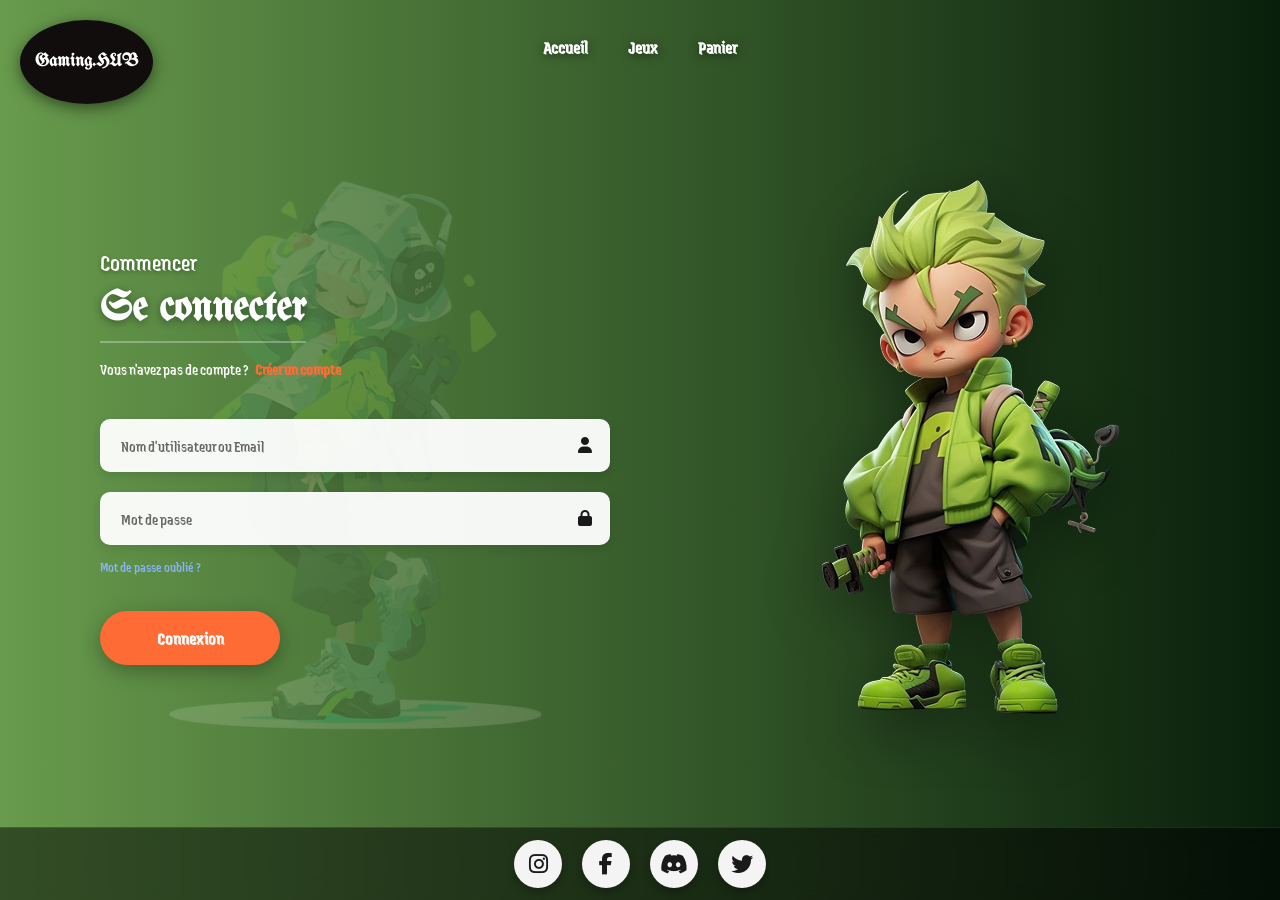
<file: content/connexion.html>
<!DOCTYPE html>
<html lang="fr">
<head>
    <meta charset="UTF-8">
    <meta name="viewport" content="width=device-width, initial-scale=1.0">
    <meta name="apple-mobile-web-app-capable" content="yes">
    <meta name="theme-color" content="#0a0a0a">
    <title>Se connecter - Gaming.HUB</title>
    <link rel="stylesheet" href="../style/connexion.css">
    <link rel="stylesheet" href="https://cdnjs.cloudflare.com/ajax/libs/font-awesome/6.4.0/css/all.min.css">
    <link href="https://fonts.googleapis.com/css2?family=Jaini+Purva&family=UnifrakturMaguntia&display=swap" rel="stylesheet">
</head>
<body>

    <div class="body-background"></div>

    <div class="logo-circle">
        <span>Gaming.HUB</span>
    </div>

    <nav class="navbar">
        <ul class="nav-links">
            <li><a href="../index.html">Accueil</a></li>
            <li><a href="./jeux.html">Jeux</a></li>
            <li><a href="./panier.html">Panier</a></li>
        </ul>
    </nav>

    <div class="container">
        <div class="content-wrapper">
            
            <div class="form-section">
                
                <div class="form-header">
                    <p class="subtitle">Commencer</p>
                    <h1 class="title">Se connecter</h1>
                    <div class="register-link">
                        <span>Vous n'avez pas de compte ?</span>
                        <a href="./inscription.html">Créer un compte</a>
                    </div>
                </div>

                <!--  Formulaire avec ID pour JS -->
                <form class="login-form" id="loginForm">
                    <!--  Message d'erreur/succès -->
                    <div id="loginMessage" class="form-message"></div>
                    
                    <div class="form-group">
                        <input type="text" id="loginIdentifier" placeholder="Nom d'utilisateur ou Email" required>
                        <i class="fas fa-user"></i>
                    </div>

                    <div class="form-group">
                        <input type="password" id="loginPassword" placeholder="Mot de passe" required>
                        <i class="fas fa-lock"></i>
                    </div>

                    <div class="forgot-password">
                        <a href="#">Mot de passe oublié ?</a>
                    </div>

                    <button type="submit" class="btn-login">Connexion</button>
                </form>
            </div>

            <div class="character-section"></div>
        </div>
    </div>

    <div class="social-media">
        <a href="#"><i class="fab fa-instagram"></i></a>
        <a href="#"><i class="fab fa-facebook-f"></i></a>
        <a href="#"><i class="fab fa-discord"></i></a>
        <a href="#"><i class="fab fa-twitter"></i></a>
    </div>


    <script src="../javascript/connexion.js"></script>
</body>
</html>
</file>
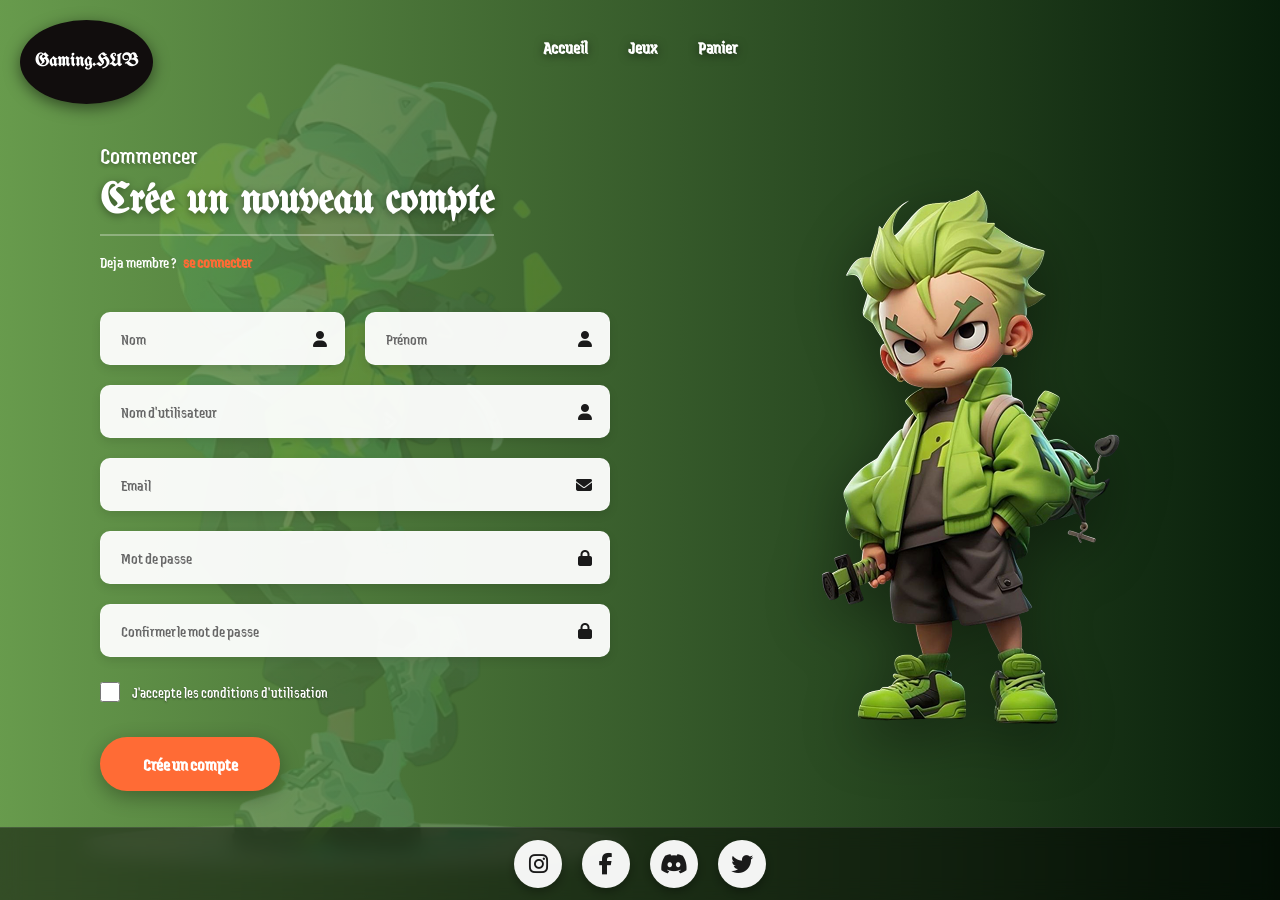
<file: content/inscription.html>
<!DOCTYPE html>
<html lang="fr">
<head>
    <meta charset="UTF-8">
    <meta name="viewport" content="width=device-width, initial-scale=1.0">
    <title>Créer un compte - Gaming.HUB</title>
    <link rel="stylesheet" href="../style/inscription.css">
    <link rel="stylesheet" href="https://cdnjs.cloudflare.com/ajax/libs/font-awesome/6.4.0/css/all.min.css">
    <link href="https://fonts.googleapis.com/css2?family=Jaini+Purva&family=UnifrakturMaguntia&display=swap" rel="stylesheet">
</head>
<body>

    <div class="body-background"></div>

    <div class="logo-circle">
        <span>Gaming.HUB</span>
    </div>

    <nav class="navbar">
        <ul class="nav-links">
            <li><a href="../index.html">Accueil</a></li>
            <li><a href="./jeux.html">Jeux</a></li>
            <li><a href="./panier.html">Panier</a></li>
        </ul>
    </nav>

    <!-- réseaux sociaux ICI, avant le container, directement dans body -->
    <div class="social-media">
        <a href="#"><i class="fab fa-instagram"></i></a>
        <a href="#"><i class="fab fa-facebook-f"></i></a>
        <a href="#"><i class="fab fa-discord"></i></a>
        <a href="#"><i class="fab fa-twitter"></i></a>
    </div>

    <div class="container">
        <div class="content-wrapper">
            <div class="form-section">
                <div class="form-header">
                    <p class="subtitle">Commencer</p>
                    <h1 class="title">Crée un nouveau compte</h1>
                    <div class="login-link">
                        <span>Deja membre ?</span>
                        <a href="./connexion.html">se connecter</a>
                    </div>
                </div>

                <form class="registration-form" id="registerForm">
                    <div id="registerMessage" class="form-message"></div>
                    
                    <div class="form-row">
                        <div class="form-group">
                            <input type="text" id="registerNom" placeholder="Nom" required>
                            <i class="fas fa-user"></i>
                        </div>
                        <div class="form-group">
                            <input type="text" id="registerPrenom" placeholder="Prénom" required>
                            <i class="fas fa-user"></i>
                        </div>
                    </div>

                    <div class="form-group">
                        <input type="text" id="registerUsername" placeholder="Nom d'utilisateur" required>
                        <i class="fas fa-user"></i>
                    </div>

                    <div class="form-group">
                        <input type="email" id="registerEmail" placeholder="Email" required>
                        <i class="fas fa-envelope"></i>
                    </div>

                    <div class="form-group">
                        <input type="password" id="registerPassword" placeholder="Mot de passe" required>
                        <i class="fas fa-lock"></i>
                    </div>

                    <div class="form-group">
                        <input type="password" id="registerConfirm" placeholder="Confirmer le mot de passe" required>
                        <i class="fas fa-lock"></i>
                    </div>

                    <div class="checkbox-group">
                        <input type="checkbox" id="conditions" required>
                        <label for="conditions">J'accepte les conditions d'utilisation</label>
                    </div>

                    <button type="submit" class="btn-submit">Crée un compte</button>
                </form>
            </div>

            <div class="character-section"></div>
        </div>
    </div>

    <script src="../javascript/inscription.js"></script>
    <script>
        document.querySelectorAll('.form-group input').forEach(input => {
            input.addEventListener('focus', () => {
                document.querySelector('.container').style.background = 'rgba(10, 10, 10, 0.7)';
            });
            input.addEventListener('blur', () => {
                document.querySelector('.container').style.background = 'rgba(10, 10, 10, 0.55)';
            });
        });
    </script>
</body>
</html>
</file>
<file: style/connexion.css>
/* ============================================
   RESET ET BASE
   ============================================ */
* {
    margin: 0;
    padding: 0;
    box-sizing: border-box;
}

html, body {
    width: 100%;
    min-height: 100vh;
    overflow-x: hidden;
}

body {
    font-family: 'Jaini Purva', cursive;
    background: #0a0a0a;
    color: #1a1a1a;
    position: relative;
}

/* FOND PLEIN ÉCRAN (Suppression du border-radius qui coupait l'écran) */
.body-background {
    position: fixed;
    top: 0;
    left: 0;
    width: 100vw;
    height: 100vh;
    background: linear-gradient(90deg, #72AB54 0%, #08210B 100%);
    opacity: 0.9;
    z-index: -1;
    pointer-events: none;
}

/* ===== LOGO ===== */
.logo-circle {
    position: fixed;
    top: 20px;
    left: 20px;
    width: 133px;
    height: 84px;
    background-color: #110D0D;
    border-radius: 50%;
    display: flex;
    align-items: center;
    justify-content: center;
    z-index: 1001;
    box-shadow: 0 4px 15px rgba(0,0,0,0.5);
}

.logo-circle span {
    font-family: 'UnifrakturMaguntia', cursive;
    font-size: 18px;
    font-weight: bold;
    color: #ffffff;
    text-align: center;
    line-height: 1.2;
}

/* ===== NAVIGATION ===== */
.navbar {
    position: fixed;
    top: 20px;
    left: 50%;
    transform: translateX(-50%);
    z-index: 1000;
    display: flex;
    justify-content: center;
    align-items: center;
    padding: 15px 20px;
    background: transparent;
    width: auto;
    max-width: 90vw;
}

.nav-links {
    display: flex;
    list-style: none;
    gap: 40px;
    flex-wrap: wrap;
    justify-content: center;
}

.nav-links a {
    font-family: 'Jaini Purva', cursive;
    color: #ffffff;
    text-decoration: none;
    font-size: 18px;
    font-weight: 600;
    transition: color 0.3s;
    text-shadow: 0 2px 10px rgba(0,0,0,0.5);
    white-space: nowrap;
}

.nav-links a:hover { color: #ff6b35; }

/* ===== CONTAINER ===== */
.container {
    width: 100%;
    min-height: 100vh;
    display: flex;
    align-items: center;
    justify-content: center;
    padding: 130px 60px 120px;
    position: relative;
    z-index: 2;
}

.content-wrapper {
    display: flex;
    width: 100%;
    max-width: 1400px;
    gap: 60px;
    align-items: center;
    justify-content: center;
}

/* ===== SECTION FORMULAIRE ===== */
.form-section {
    flex: 1;
    min-width: 0;
    max-width: 600px;
    position: relative;
    z-index: 1;
    background: transparent;
    padding: 40px;
    border-radius: 20px;
}

.form-section::before {
    content: '';
    position: absolute;
    top: 50%; left: 50%;
    transform: translate(-50%, -50%);
    width: 110%; height: 110%;
    background-image: url('../images/image12.png');
    background-size: contain; background-repeat: no-repeat; background-position: center;
    opacity: 0.15; z-index: -1; pointer-events: none;
    filter: drop-shadow(0 0 20px rgba(255,255,255,0.1));
}

.form-header { margin-bottom: 40px; }

.subtitle {
    font-size: 24px;
    color: #ffffff;
    margin-bottom: 10px;
    text-shadow: 0 2px 4px rgba(0,0,0,0.3);
}

.title {
    font-family: 'UnifrakturMaguntia', cursive;
    font-size: 42px;
    color: #ffffff;
    margin-bottom: 15px;
    border-bottom: 2px solid rgba(255,255,255,0.3);
    padding-bottom: 10px;
    display: inline-block;
    max-width: 100%;
    word-wrap: break-word;
    text-shadow: 0 2px 8px rgba(0,0,0,0.4);
}

.register-link { font-size: 16px; color: #ffffff; }
.register-link a {
    color: #ff6b35;
    text-decoration: none;
    font-weight: 600;
    margin-left: 5px;
}
.register-link a:hover { text-decoration: underline; }

/* ===== FORMULAIRE CONNEXION ===== */
.login-form {
    display: flex;
    flex-direction: column;
    gap: 20px;
}

.form-group { position: relative; }

.form-group input {
    width: 100%;
    padding: 15px 50px 15px 20px;
    border: 1px solid rgba(255,255,255,0.2);
    border-radius: 10px;
    background: rgba(255,255,255,0.95);
    font-family: 'Jaini Purva', cursive;
    font-size: 16px;
    color: #1a1a1a;
    outline: none;
    transition: all 0.3s;
    box-shadow: 0 4px 10px rgba(0,0,0,0.1);
}

.form-group input:focus {
    background: #ffffff;
    box-shadow: 0 0 0 3px rgba(255,107,53,0.4), 0 10px 20px rgba(0,0,0,0.2);
    transform: scale(1.01);
    border-color: #ff6b35;
}

.form-group input::placeholder { color: #666; }

.form-group i {
    position: absolute;
    right: 18px;
    top: 50%;
    transform: translateY(-50%);
    color: #1a1a1a;
    font-size: 16px;
    pointer-events: none;
}

/* ===== MOT DE PASSE OUBLIÉ ===== */
.forgot-password { margin-top: -10px; }
.forgot-password a {
    font-size: 14px;
    color: #8ab4f8; /* Bleu plus lisible sur fond sombre */
    text-decoration: none;
    transition: color 0.3s;
}
.forgot-password a:hover { color: #ff6b35; text-decoration: underline; }

/* ===== BOUTON CONNEXION ===== */
.btn-login {
    width: 180px;
    height: 54px;
    background: #ff6b35;
    color: #ffffff;
    border: none;
    border-radius: 30px;
    font-family: 'Jaini Purva', cursive;
    font-size: 18px;
    font-weight: bold;
    cursor: pointer;
    transition: all 0.3s;
    margin-top: 15px;
    box-shadow: 0 6px 20px rgba(0,0,0,0.3);
    display: flex;
    align-items: center;
    justify-content: center;
    touch-action: manipulation;
}

.btn-login:hover {
    background: #ff5722;
    transform: translateY(-3px);
    box-shadow: 0 10px 25px rgba(255,107,53,0.5);
}

.btn-login:active { transform: translateY(0); }

/* ===== RÉSEAUX SOCIAUX ===== */
.social-media {
    position: fixed;
    bottom: 0;
    left: 0;
    right: 0;
    width: 100%;
    transform: none;
    display: flex;
    flex-direction: row;
    flex-wrap: nowrap;
    gap: 20px;
    align-items: center;
    justify-content: center;
    padding: 12px 0;
    z-index: 9999;
    background: rgba(0,0,0,0.5);
    backdrop-filter: blur(10px);
    -webkit-backdrop-filter: blur(10px);
    border-top: 1px solid rgba(255,255,255,0.1);
}

.social-media a {
    width: 48px;
    height: 48px;
    border-radius: 50%;
    background: rgba(255,255,255,0.95);
    display: flex;
    align-items: center;
    justify-content: center;
    transition: all 0.3s;
    flex-shrink: 0;
    box-shadow: 0 4px 10px rgba(0,0,0,0.3);
    text-decoration: none;
    color: #1a1a1a;
}

.social-media a i { font-size: 22px; color: #1a1a1a; }
.social-media a:hover { transform: translateY(-3px); box-shadow: 0 8px 20px rgba(0,0,0,0.4); }
.social-media a:hover i { color: #ff6b35; }

/* ===== SECTION PERSONNAGE ===== */
.character-section {
    flex: 1;
    min-width: 0;
    display: flex;
    justify-content: center;
    align-items: center;
    position: relative;
    min-height: 500px;
    z-index: 1;
}

.character-section::before {
    content: '';
    position: absolute;
    width: 450px;
    height: 550px;
    background-image: url('../images/image10.png');
    background-size: contain;
    background-repeat: no-repeat;
    background-position: center;
    filter: drop-shadow(0 15px 30px rgba(0,0,0,0.4));
    pointer-events: none;
}

/* ===== MESSAGES VALIDATION ===== */
.form-message {
    padding: 12px 15px;
    border-radius: 10px;
    font-size: 14px;
    margin-bottom: 15px;
    display: none;
    animation: slideDown 0.3s ease;
}

@keyframes slideDown {
    from { opacity:0; transform:translateY(-10px); }
    to   { opacity:1; transform:translateY(0); }
}

.form-message.error   { display:block; background:rgba(255,87,87,0.2);  border:1px solid #ff5757; color:#fff; }
.form-message.success { display:block; background:rgba(72,187,120,0.2); border:1px solid #48bb78; color:#fff; }

.form-group input.invalid { border: 2px solid #ff5757 !important; box-shadow: 0 0 0 3px rgba(255, 87, 87, 0.2) !important; }
.form-group input.valid   { border: 2px solid #48bb78 !important; box-shadow: 0 0 0 3px rgba(72, 187, 120, 0.2) !important; }

.form-group i.validation-icon {
    position: absolute;
    right: 18px;
    top: 50%;
    transform: translateY(-50%);
    font-size: 14px;
    opacity: 0;
    transition: opacity 0.2s;
    pointer-events: none;
}
.form-group i.validation-icon.show { opacity: 1; }
.form-group i.validation-icon.valid { color: #48bb78; }
.form-group i.validation-icon.invalid { color: #ff5757; }


/* ============================================
   TABLETTE (≤ 1024px)
   ============================================ */
@media screen and (max-width: 1024px) {
    .container { padding: 100px 20px 100px; }
    .content-wrapper { gap: 30px; }
    .character-section::before { width: 320px; height: 420px; }
    .title { font-size: 36px; }
    .form-section { max-width: 500px; padding: 30px; }
    .form-group input { padding: 13px 45px 13px 18px; font-size: 15px; }
    .social-media { gap: 16px; }
    .social-media a { width: 44px; height: 44px; }
}


/* ============================================
   TÉLÉPHONE (≤ 768px) — IDENTIQUE INSCRIPTION
   ============================================ */
@media screen and (max-width: 768px) {
    html, body { height: auto; overflow-x: hidden; overflow-y: auto; }

    .logo-circle { width: 65px; height: 42px; top: 8px; left: 8px; }
    .logo-circle span { font-size: 9px; }
    .navbar { top: 6px; padding: 4px 8px; max-width: 98vw; }
    .nav-links { gap: 10px; }
    .nav-links a { font-size: 12px; }

    .container { padding: 75px 6px 90px; min-height: 100vh; }
    .content-wrapper { flex-direction: row; width: 100%; max-width: 100%; gap: 6px; align-items: center; }

    .form-section { flex: 1.6; max-width: 100%; padding: 22px 12px; }
    .form-section::before { display: none; }
    .form-header { margin-bottom: 16px; }
    .title { font-size: 24px; padding-bottom: 6px; margin-bottom: 6px; }
    .subtitle { font-size: 15px; margin-bottom: 4px; }
    .register-link { font-size: 12px; }

    .login-form { gap: 14px; }

    .form-group input { height: 58px; padding: 0 44px 0 16px; font-size: 17px; border-radius: 14px; }
    .form-group input:focus { transform: scale(1.02); }
    .form-group input::placeholder { font-size: 15px; color: #888; }
    .form-group i { right: 16px; font-size: 18px; color: #555; }

    .forgot-password { text-align: center; margin-top: 5px; }
    .forgot-password a { font-size: 13px; }

    .btn-login { width: 100%; height: 60px; font-size: 18px; border-radius: 16px; margin-top: 12px; }

    .character-section { flex: 0.9; min-height: unset; height: auto; order: 1; }
    .character-section::before { width: 190px; height: 250px; }

    .social-media { gap: 18px; padding: 10px 0; }
    .social-media a { width: 42px; height: 42px; }
    .social-media a i { font-size: 19px; }
}


/* ============================================
   PETIT TÉLÉPHONE (≤ 480px)
   ============================================ */
@media screen and (max-width: 480px) {
    .container { padding: 70px 4px 90px; }
    .nav-links { gap: 8px; }
    .nav-links a { font-size: 11px; }
    .form-section { padding: 18px 10px; }
    .title { font-size: 22px; }
    .form-group input { height: 54px; font-size: 16px; padding: 0 40px 0 14px; }
    .character-section::before { width: 160px; height: 210px; }
    .btn-login { height: 56px; font-size: 17px; }
    .social-media { gap: 14px; padding: 8px 0; }
    .social-media a { width: 38px; height: 38px; }
    .social-media a i { font-size: 17px; }
}
</file>
<file: style/inscription.css>
/* ============================================
   RESET ET BASE
   ============================================ */
* {
    margin: 0;
    padding: 0;
    box-sizing: border-box;
}

html, body {
    width: 100%;
    height: 100vh;       /* ✅ FIXÉ : occupe exactement l'écran */
    height: 100dvh;      /* ✅ FIXÉ : s'adapte à la barre d'adresse sur mobile */
    overflow: hidden;    /* ✅ FIXÉ : bloque tout scroll */
}

body {
    font-family: 'Jaini Purva', cursive;
    background: #0a0a0a;
    color: #1a1a1a;
    overscroll-behavior: none; /* ✅ Empêche l'effet élastique iOS/Android */
}

/* FOND — fixed, z-index négatif, jamais transformé */
.body-background {
    position: fixed;
    top: 0;
    left: 0;
    width: 100vw;
    height: 100vh;
    background: linear-gradient(90deg, #72AB54 0%, #08210B 100%);
    opacity: 0.9;
    z-index: 0;
    pointer-events: none;
}

/* ===== LOGO — fixed, z-index élevé ===== */
.logo-circle {
    position: fixed;
    top: 20px;
    left: 20px;
    width: 133px;
    height: 84px;
    background-color: #110D0D;
    border-radius: 50%;
    display: flex;
    align-items: center;
    justify-content: center;
    z-index: 1001;
    box-shadow: 0 4px 15px rgba(0,0,0,0.5);
}

.logo-circle span {
    font-family: 'UnifrakturMaguntia', cursive;
    font-size: 18px;
    font-weight: bold;
    color: #ffffff;
    text-align: center;
    line-height: 1.2;
}

/* ===== NAVBAR — fixed ===== */
.navbar {
    position: fixed;
    top: 20px;
    left: 50%;
    transform: translateX(-50%);
    z-index: 1000;
    display: flex;
    justify-content: center;
    align-items: center;
    padding: 15px 20px;
    background: transparent;
    width: auto;
    max-width: 90vw;
}

.nav-links {
    display: flex;
    list-style: none;
    gap: 40px;
    flex-wrap: wrap;
    justify-content: center;
}

.nav-links a {
    font-family: 'Jaini Purva', cursive;
    color: #ffffff;
    text-decoration: none;
    font-size: 18px;
    font-weight: 600;
    transition: color 0.3s;
    text-shadow: 0 2px 10px rgba(0,0,0,0.5);
    white-space: nowrap;
}

.nav-links a:hover { color: #ff6b35; }

/* ===== RÉSEAUX SOCIAUX — fixed en bas, z-index max ===== */
.social-media {
    position: fixed;
    bottom: 0;
    left: 0;
    right: 0;
    width: 100%;
    display: flex;
    flex-direction: row;
    flex-wrap: nowrap;
    gap: 20px;
    align-items: center;
    justify-content: center;
    padding: 12px 0;
    z-index: 9999;
    background: rgba(0,0,0,0.5);
    backdrop-filter: blur(10px);
    -webkit-backdrop-filter: blur(10px);
    border-top: 1px solid rgba(255,255,255,0.1);
}

.social-media a {
    width: 48px;
    height: 48px;
    border-radius: 50%;
    background: rgba(255,255,255,0.95);
    display: flex;
    align-items: center;
    justify-content: center;
    transition: all 0.3s;
    flex-shrink: 0;
    box-shadow: 0 4px 10px rgba(0,0,0,0.3);
    text-decoration: none;
}

.social-media a i { font-size: 22px; color: #1a1a1a; }
.social-media a:hover { transform: translateY(-3px); box-shadow: 0 8px 20px rgba(0,0,0,0.4); }
.social-media a:hover i { color: #ff6b35; }

/* ===== CONTAINER — verrouillé en hauteur, centré parfaitement ===== */
.container {
    position: relative;
    z-index: 1;
    width: 100%;
    height: 100vh;       /* ✅ FIXÉ : remplace min-height */
    height: 100dvh;      /* ✅ FIXÉ : compatible mobile */
    display: flex;
    align-items: center;
    justify-content: center;
    padding: 130px 60px 100px;
    overflow: hidden;    /* ✅ Coupe tout débordement accidentel */
}

.content-wrapper {
    display: flex;
    width: 100%;
    max-width: 1400px;
    gap: 60px;
    align-items: center;
    justify-content: center;
}

/* ===== FORMULAIRE ===== */
.form-section {
    flex: 1;
    min-width: 0;
    max-width: 600px;
    position: relative;
    z-index: 1;
    padding: 40px;
    border-radius: 20px;
}

.form-section::before {
    content: '';
    position: absolute;
    top: 50%;
    left: 50%;
    transform: translate(-50%, -50%);
    width: 110%;
    height: 110%;
    background-image: url('../images/image12.png');
    background-size: contain;
    background-repeat: no-repeat;
    background-position: center;
    opacity: 0.15;
    z-index: -1;
    pointer-events: none;
}

.form-header { margin-bottom: 40px; }

.subtitle {
    font-size: 24px;
    color: #ffffff;
    margin-bottom: 10px;
    text-shadow: 0 2px 4px rgba(0,0,0,0.3);
}

.title {
    font-family: 'UnifrakturMaguntia', cursive;
    font-size: 42px;
    color: #ffffff;
    margin-bottom: 15px;
    border-bottom: 2px solid rgba(255,255,255,0.3);
    padding-bottom: 10px;
    display: inline-block;
    max-width: 100%;
    word-wrap: break-word;
    text-shadow: 0 2px 8px rgba(0,0,0,0.4);
}

.login-link { font-size: 16px; color: #ffffff; }

.login-link a {
    color: #ff6b35;
    text-decoration: none;
    font-weight: 600;
    margin-left: 5px;
}

.login-link a:hover { text-decoration: underline; }

.registration-form { display: flex; flex-direction: column; gap: 20px; }

.form-row { display: flex; gap: 20px; }

.form-row .form-group { flex: 1; min-width: 0; }

.form-group { position: relative; }

.form-group input {
    width: 100%;
    padding: 15px 50px 15px 20px;
    border: 1px solid rgba(255,255,255,0.2);
    border-radius: 10px;
    background: rgba(255,255,255,0.95);
    font-family: 'Jaini Purva', cursive;
    font-size: 16px;
    color: #1a1a1a;
    outline: none;
    transition: all 0.3s;
    box-shadow: 0 4px 10px rgba(0,0,0,0.1);
}

.form-group input:focus {
    background: #ffffff;
    box-shadow: 0 0 0 3px rgba(255,107,53,0.4), 0 10px 20px rgba(0,0,0,0.2);
    border-color: #ff6b35;
}

.form-group input::placeholder { color: #666; }

.form-group i {
    position: absolute;
    right: 18px;
    top: 50%;
    transform: translateY(-50%);
    color: #1a1a1a;
    font-size: 16px;
    pointer-events: none;
}

.checkbox-group { display: flex; align-items: center; gap: 12px; margin-top: 5px; }

.checkbox-group input[type="checkbox"] {
    width: 20px; height: 20px;
    cursor: pointer;
    accent-color: #ff6b35;
    flex-shrink: 0;
}

.checkbox-group label { font-size: 15px; color: #ffffff; cursor: pointer; text-shadow: 0 1px 2px rgba(0,0,0,0.5); }

.btn-submit {
    width: 180px;
    height: 54px;
    background: #ff6b35;
    color: #ffffff;
    border: none;
    border-radius: 30px;
    font-family: 'Jaini Purva', cursive;
    font-size: 18px;
    font-weight: bold;
    cursor: pointer;
    transition: all 0.3s;
    margin-top: 15px;
    box-shadow: 0 6px 20px rgba(0,0,0,0.3);
    display: flex;
    align-items: center;
    justify-content: center;
}

.btn-submit:hover { background: #ff5722; transform: translateY(-3px); box-shadow: 0 10px 25px rgba(255,107,53,0.5); }
.btn-submit:active { transform: translateY(0); }

/* ===== PERSONNAGE ===== */
.character-section {
    flex: 1;
    min-width: 0;
    display: flex;
    justify-content: center;
    align-items: center;
    position: relative;
    min-height: 500px;
    z-index: 1;
}

.character-section::before {
    content: '';
    position: absolute;
    width: 450px;
    height: 550px;
    background-image: url('../images/image10.png');
    background-size: contain;
    background-repeat: no-repeat;
    background-position: center;
    filter: drop-shadow(0 15px 30px rgba(0,0,0,0.4));
    pointer-events: none;
}

/* ===== MESSAGES VALIDATION ===== */
.form-message { padding: 12px 15px; border-radius: 10px; font-size: 14px; margin-bottom: 15px; display: none; animation: slideDown 0.3s ease; }
@keyframes slideDown { from { opacity:0; transform:translateY(-10px); } to { opacity:1; transform:translateY(0); } }
.form-message.error   { display:block; background:rgba(255,87,87,0.2);  border:1px solid #ff5757; color:#fff; }
.form-message.success { display:block; background:rgba(72,187,120,0.2); border:1px solid #48bb78; color:#fff; }


/* ============================================
   TABLETTE (≤ 1024px)
   ============================================ */
@media screen and (max-width: 1024px) {
    .container { padding: 100px 20px 100px; }
    .content-wrapper { gap: 30px; }
    .character-section::before { width: 320px; height: 420px; }
    .title { font-size: 36px; }
    .form-section { max-width: 500px; padding: 30px; }
    .form-group input { padding: 13px 45px 13px 18px; font-size: 15px; }
    .social-media { gap: 16px; }
    .social-media a { width: 44px; height: 44px; }
}


/* ============================================
   TÉLÉPHONE (≤ 768px)
   ============================================ */
@media screen and (max-width: 768px) {
    html, body { height: 100vh; height: 100dvh; overflow: hidden; } /* ✅ FIXÉ : remplace height:auto/overflow-y:auto */

    .logo-circle { width: 65px; height: 42px; top: 8px; left: 8px; }
    .logo-circle span { font-size: 9px; }

    .navbar { top: 6px; padding: 4px 8px; max-width: 98vw; }
    .nav-links { gap: 10px; }
    .nav-links a { font-size: 12px; }

    .container { padding: 75px 6px 90px; }
    .content-wrapper { flex-direction: row; max-width: 100%; gap: 6px; }

    .form-section { flex: 1.6; max-width: 100%; padding: 22px 12px; }
    .form-section::before { display: none; }
    .form-header { margin-bottom: 16px; }
    .title { font-size: 24px; }
    .subtitle { font-size: 15px; }
    .login-link { font-size: 12px; }
    .registration-form { gap: 14px; }
    .form-row { gap: 10px; }
    .form-group input { height: 58px; padding: 0 44px 0 16px; font-size: 17px; border-radius: 14px; }
    .form-group i { right: 16px; font-size: 18px; }
    .checkbox-group label { font-size: 13px; }
    .btn-submit { width: 100%; height: 60px; font-size: 18px; border-radius: 16px; margin-top: 12px; }

    .character-section { flex: 0.9; min-height: unset; height: auto; order: 1; }
    .character-section::before { width: 190px; height: 250px; }

    .social-media { gap: 18px; padding: 10px 0; }
    .social-media a { width: 42px; height: 42px; }
    .social-media a i { font-size: 19px; }
}


/* ============================================
   PETIT TÉLÉPHONE (≤ 480px)
   ============================================ */
@media screen and (max-width: 480px) {
    .container { padding: 70px 4px 90px; }
    .nav-links a { font-size: 11px; }
    .form-section { padding: 18px 10px; }
    .title { font-size: 22px; }
    .form-row { gap: 8px; }
    .form-group input { height: 54px; font-size: 16px; padding: 0 40px 0 14px; }
    .character-section::before { width: 160px; height: 210px; }
    .btn-submit { height: 56px; font-size: 17px; }
    .social-media { gap: 14px; padding: 8px 0; }
    .social-media a { width: 38px; height: 38px; }
    .social-media a i { font-size: 17px; }
}
</file>
